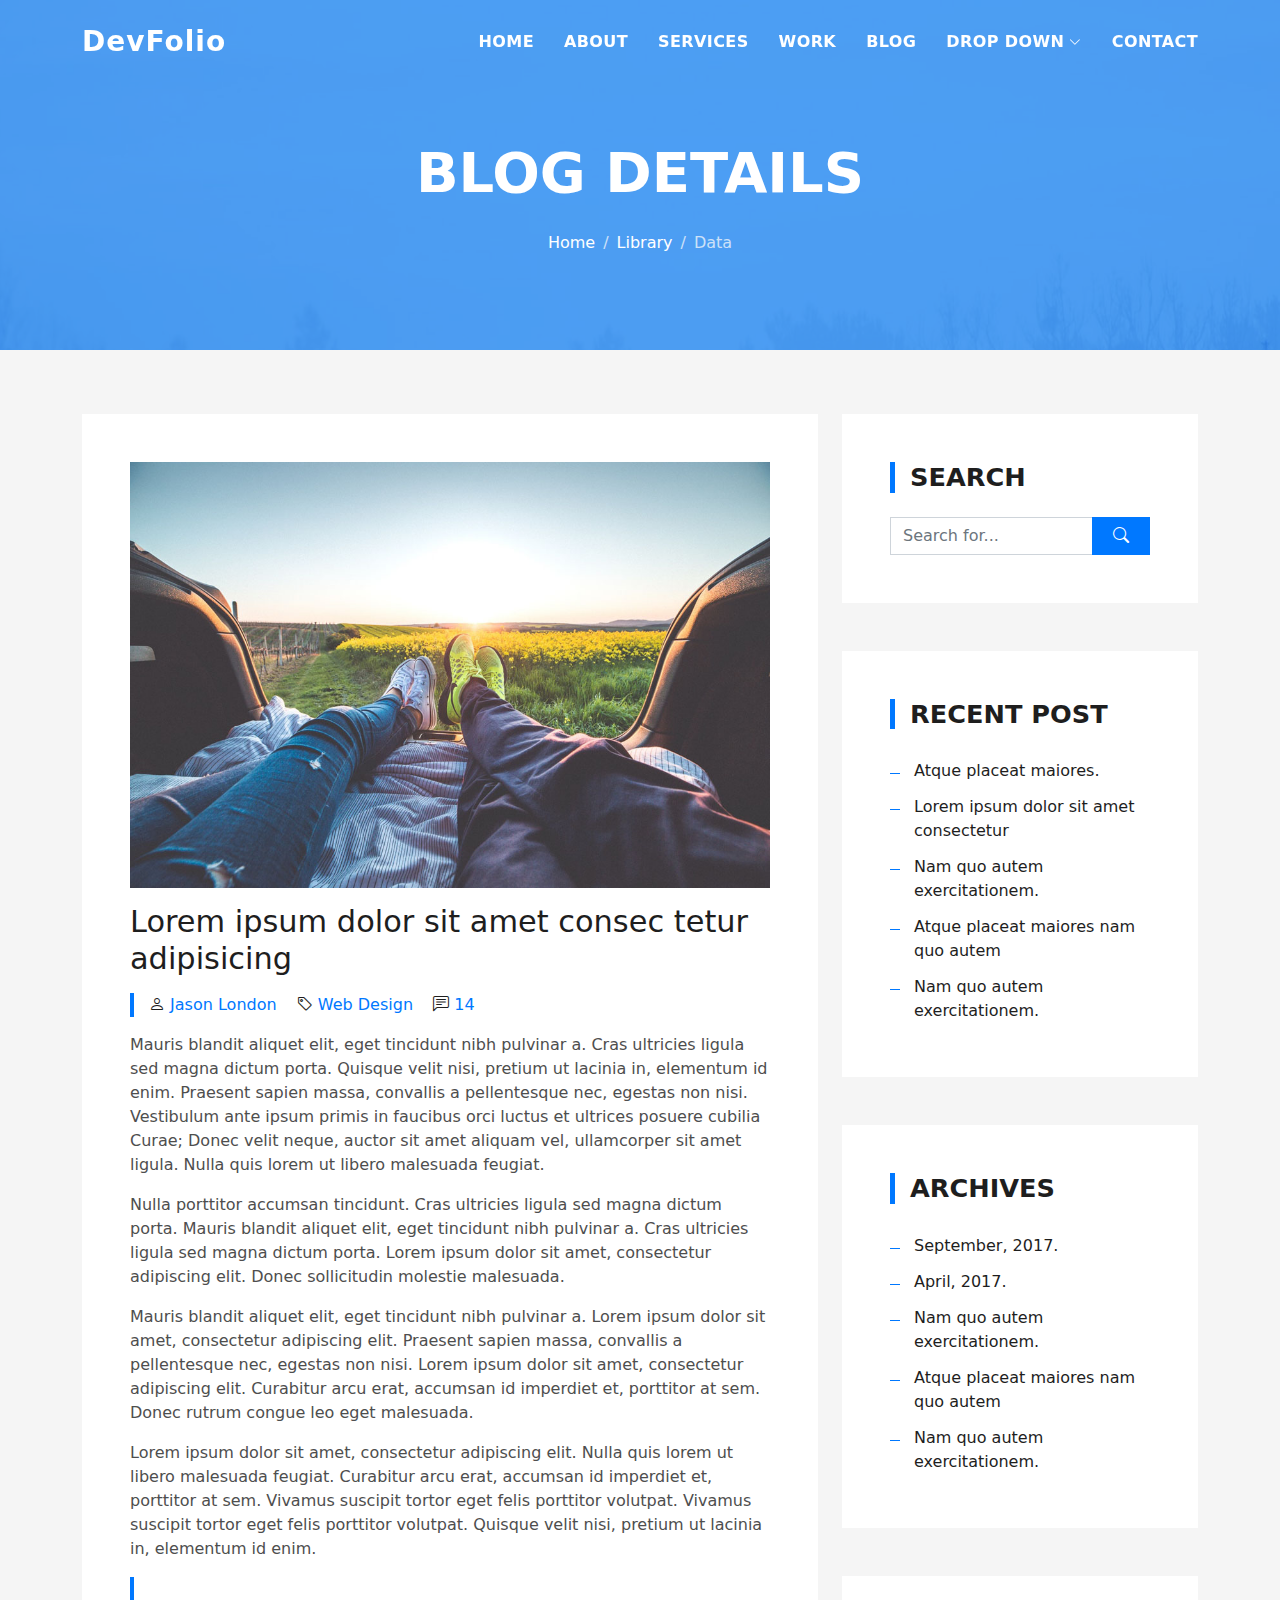
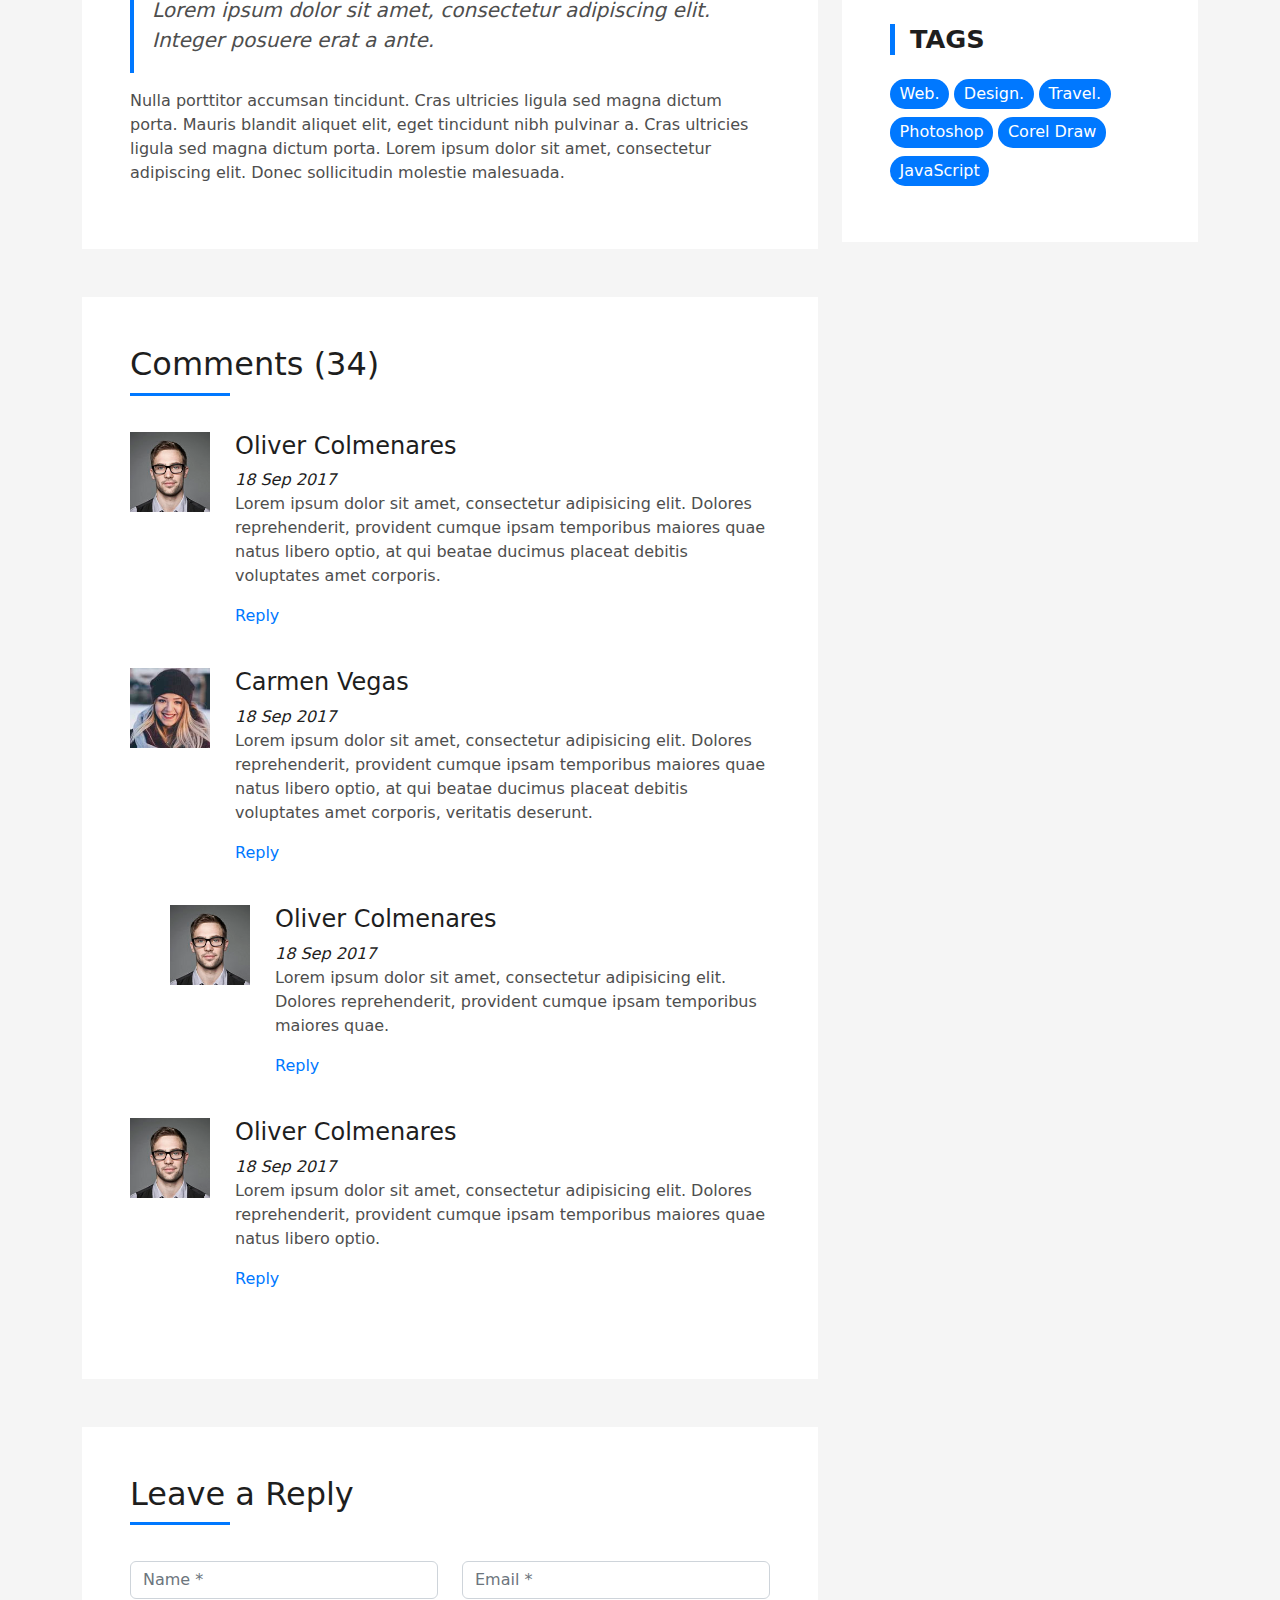
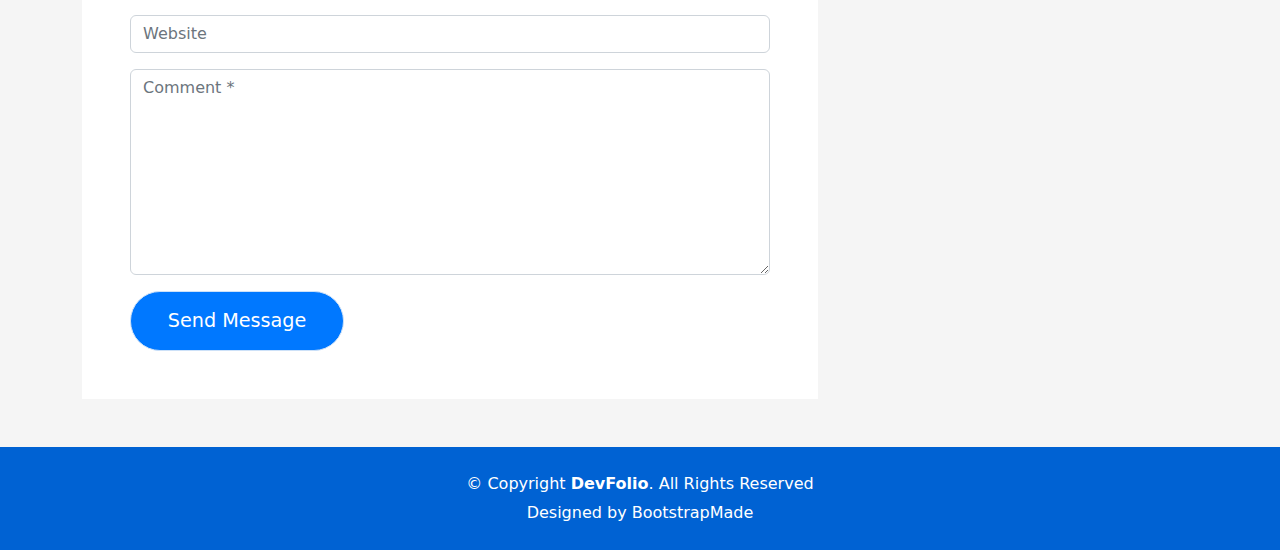
<file: blog-single.html>
<!DOCTYPE html>
<html lang="en">

<head>
  <meta charset="utf-8">
  <meta content="width=device-width, initial-scale=1.0" name="viewport">

  <title>DevFolio Bootstrap Portfolio Template - Blog Single</title>
  <meta content="" name="description">
  <meta content="" name="keywords">

  <!-- Favicons -->
  <link href="assets/img/favicon.png" rel="icon">
  <link href="assets/img/apple-touch-icon.png" rel="apple-touch-icon">

  <!-- Vendor CSS Files -->
  <link href="assets/vendor/bootstrap/css/bootstrap.min.css" rel="stylesheet">
  <link href="assets/vendor/bootstrap-icons/bootstrap-icons.css" rel="stylesheet">
  <link href="assets/vendor/glightbox/css/glightbox.min.css" rel="stylesheet">
  <link href="assets/vendor/swiper/swiper-bundle.min.css" rel="stylesheet">

  <!-- Template Main CSS File -->
  <link href="assets/css/style.css" rel="stylesheet">

  <!-- =======================================================
  * Template Name: DevFolio - v4.9.1
  * Template URL: https://bootstrapmade.com/devfolio-bootstrap-portfolio-html-template/
  * Author: BootstrapMade.com
  * License: https://bootstrapmade.com/license/
  ======================================================== -->
</head>

<body>

  <!-- ======= Header ======= -->
  <header id="header" class="fixed-top">
    <div class="container d-flex align-items-center justify-content-between">

      <h1 class="logo"><a href="index.html">DevFolio</a></h1>
      <!-- Uncomment below if you prefer to use an image logo -->
      <!-- <a href="index.html" class="logo"><img src="assets/img/logo.png" alt="" class="img-fluid"></a>-->

      <nav id="navbar" class="navbar">
        <ul>
          <li><a class="nav-link scrollto " href="#hero">Home</a></li>
          <li><a class="nav-link scrollto" href="#about">About</a></li>
          <li><a class="nav-link scrollto" href="#services">Services</a></li>
          <li><a class="nav-link scrollto " href="#work">Work</a></li>
          <li><a class="nav-link scrollto " href="#blog">Blog</a></li>
          <li class="dropdown"><a href="#"><span>Drop Down</span> <i class="bi bi-chevron-down"></i></a>
            <ul>
              <li><a href="#">Drop Down 1</a></li>
              <li class="dropdown"><a href="#"><span>Deep Drop Down</span> <i class="bi bi-chevron-right"></i></a>
                <ul>
                  <li><a href="#">Deep Drop Down 1</a></li>
                  <li><a href="#">Deep Drop Down 2</a></li>
                  <li><a href="#">Deep Drop Down 3</a></li>
                  <li><a href="#">Deep Drop Down 4</a></li>
                  <li><a href="#">Deep Drop Down 5</a></li>
                </ul>
              </li>
              <li><a href="#">Drop Down 2</a></li>
              <li><a href="#">Drop Down 3</a></li>
              <li><a href="#">Drop Down 4</a></li>
            </ul>
          </li>
          <li><a class="nav-link scrollto" href="#contact">Contact</a></li>
        </ul>
        <i class="bi bi-list mobile-nav-toggle"></i>
      </nav><!-- .navbar -->

    </div>
  </header><!-- End Header -->

  <div class="hero hero-single route bg-image" style="background-image: url(assets/img/overlay-bg.jpg)">
    <div class="overlay-mf"></div>
    <div class="hero-content display-table">
      <div class="table-cell">
        <div class="container">
          <h2 class="hero-title mb-4">Blog Details</h2>
          <ol class="breadcrumb d-flex justify-content-center">
            <li class="breadcrumb-item">
              <a href="#">Home</a>
            </li>
            <li class="breadcrumb-item">
              <a href="#">Library</a>
            </li>
            <li class="breadcrumb-item active">Data</li>
          </ol>
        </div>
      </div>
    </div>
  </div>

  <main id="main">

    <!-- ======= Blog Single Section ======= -->
    <section class="blog-wrapper sect-pt4" id="blog">
      <div class="container">
        <div class="row">
          <div class="col-md-8">
            <div class="post-box">
              <div class="post-thumb">
                <img src="assets/img/post-1.jpg" class="img-fluid" alt="">
              </div>
              <div class="post-meta">
                <h1 class="article-title">Lorem ipsum dolor sit amet consec tetur adipisicing</h1>
                <ul>
                  <li>
                    <span class="bi bi-person"></span>
                    <a href="#">Jason London</a>
                  </li>
                  <li>
                    <span class="bi bi-tag"></span>
                    <a href="#">Web Design</a>
                  </li>
                  <li>
                    <span class="bi bi-chat-left-text"></span>
                    <a href="#">14</a>
                  </li>
                </ul>
              </div>
              <div class="article-content">
                <p>
                  Mauris blandit aliquet elit, eget tincidunt nibh pulvinar a. Cras ultricies ligula sed magna dictum
                  porta. Quisque velit
                  nisi, pretium ut lacinia in, elementum id enim. Praesent sapien massa, convallis a pellentesque
                  nec, egestas non nisi. Vestibulum ante ipsum primis in faucibus orci luctus et ultrices posuere
                  cubilia Curae; Donec velit neque, auctor sit amet aliquam vel, ullamcorper sit amet ligula.
                  Nulla quis lorem ut libero malesuada feugiat.
                </p>
                <p>
                  Nulla porttitor accumsan tincidunt. Cras ultricies ligula sed magna dictum porta. Mauris blandit
                  aliquet elit, eget tincidunt
                  nibh pulvinar a. Cras ultricies ligula sed magna dictum porta. Lorem ipsum dolor sit amet,
                  consectetur adipiscing elit. Donec sollicitudin molestie malesuada.
                </p>
                <p>
                  Mauris blandit aliquet elit, eget tincidunt nibh pulvinar a. Lorem ipsum dolor sit amet, consectetur
                  adipiscing elit. Praesent
                  sapien massa, convallis a pellentesque nec, egestas non nisi. Lorem ipsum dolor sit amet,
                  consectetur adipiscing elit. Curabitur arcu erat, accumsan id imperdiet et, porttitor at
                  sem. Donec rutrum congue leo eget malesuada.
                </p>
                <p>
                  Lorem ipsum dolor sit amet, consectetur adipiscing elit. Nulla quis lorem ut libero malesuada feugiat.
                  Curabitur arcu erat,
                  accumsan id imperdiet et, porttitor at sem. Vivamus suscipit tortor eget felis porttitor
                  volutpat. Vivamus suscipit tortor eget felis porttitor volutpat. Quisque velit nisi, pretium
                  ut lacinia in, elementum id enim.
                </p>
                <blockquote class="blockquote">
                  <p class="mb-0">Lorem ipsum dolor sit amet, consectetur adipiscing elit. Integer posuere erat a ante.</p>
                </blockquote>
                <p>
                  Nulla porttitor accumsan tincidunt. Cras ultricies ligula sed magna dictum porta. Mauris blandit
                  aliquet elit, eget tincidunt
                  nibh pulvinar a. Cras ultricies ligula sed magna dictum porta. Lorem ipsum dolor sit amet,
                  consectetur adipiscing elit. Donec sollicitudin molestie malesuada.
                </p>
              </div>
            </div>
            <div class="box-comments">
              <div class="title-box-2">
                <h4 class="title-comments title-left">Comments (34)</h4>
              </div>
              <ul class="list-comments">
                <li>
                  <div class="comment-avatar">
                    <img src="assets/img/testimonial-2.jpg" alt="">
                  </div>
                  <div class="comment-details">
                    <h4 class="comment-author">Oliver Colmenares</h4>
                    <span>18 Sep 2017</span>
                    <p>
                      Lorem ipsum dolor sit amet, consectetur adipisicing elit. Dolores reprehenderit, provident cumque
                      ipsam temporibus maiores
                      quae natus libero optio, at qui beatae ducimus placeat debitis voluptates amet corporis.
                    </p>
                    <a href="3">Reply</a>
                  </div>
                </li>
                <li>
                  <div class="comment-avatar">
                    <img src="assets/img/testimonial-4.jpg" alt="">
                  </div>
                  <div class="comment-details">
                    <h4 class="comment-author">Carmen Vegas</h4>
                    <span>18 Sep 2017</span>
                    <p>
                      Lorem ipsum dolor sit amet, consectetur adipisicing elit. Dolores reprehenderit, provident cumque
                      ipsam temporibus maiores
                      quae natus libero optio, at qui beatae ducimus placeat debitis voluptates amet corporis,
                      veritatis deserunt.
                    </p>
                    <a href="3">Reply</a>
                  </div>
                </li>
                <li class="comment-children">
                  <div class="comment-avatar">
                    <img src="assets/img/testimonial-2.jpg" alt="">
                  </div>
                  <div class="comment-details">
                    <h4 class="comment-author">Oliver Colmenares</h4>
                    <span>18 Sep 2017</span>
                    <p>
                      Lorem ipsum dolor sit amet, consectetur adipisicing elit. Dolores reprehenderit, provident cumque
                      ipsam temporibus maiores
                      quae.
                    </p>
                    <a href="3">Reply</a>
                  </div>
                </li>
                <li>
                  <div class="comment-avatar">
                    <img src="assets/img/testimonial-2.jpg" alt="">
                  </div>
                  <div class="comment-details">
                    <h4 class="comment-author">Oliver Colmenares</h4>
                    <span>18 Sep 2017</span>
                    <p>
                      Lorem ipsum dolor sit amet, consectetur adipisicing elit. Dolores reprehenderit, provident cumque
                      ipsam temporibus maiores
                      quae natus libero optio.
                    </p>
                    <a href="3">Reply</a>
                  </div>
                </li>
              </ul>
            </div>
            <div class="form-comments">
              <div class="title-box-2">
                <h3 class="title-left">
                  Leave a Reply
                </h3>
              </div>
              <form class="form-mf">
                <div class="row">
                  <div class="col-md-6 mb-3">
                    <div class="form-group">
                      <input type="text" class="form-control input-mf" id="inputName" placeholder="Name *" required>
                    </div>
                  </div>
                  <div class="col-md-6 mb-3">
                    <div class="form-group">
                      <input type="email" class="form-control input-mf" id="inputEmail1" placeholder="Email *" required>
                    </div>
                  </div>
                  <div class="col-md-12 mb-3">
                    <div class="form-group">
                      <input type="url" class="form-control input-mf" id="inputUrl" placeholder="Website">
                    </div>
                  </div>
                  <div class="col-md-12 mb-3">
                    <div class="form-group">
                      <textarea id="textMessage" class="form-control input-mf" placeholder="Comment *" name="message" cols="45" rows="8" required></textarea>
                    </div>
                  </div>
                  <div class="col-md-12">
                    <button type="submit" class="button button-a button-big button-rouded">Send Message</button>
                  </div>
                </div>
              </form>
            </div>
          </div>
          <div class="col-md-4">
            <div class="widget-sidebar sidebar-search">
              <h5 class="sidebar-title">Search</h5>
              <div class="sidebar-content">
                <form>
                  <div class="input-group">
                    <input type="text" class="form-control" placeholder="Search for..." aria-label="Search for...">
                    <span class="input-group-btn">
                      <button class="btn btn-secondary btn-search" type="button">
                        <span class="bi bi-search"></span>
                      </button>
                    </span>
                  </div>
                </form>
              </div>
            </div>
            <div class="widget-sidebar">
              <h5 class="sidebar-title">Recent Post</h5>
              <div class="sidebar-content">
                <ul class="list-sidebar">
                  <li>
                    <a href="#">Atque placeat maiores.</a>
                  </li>
                  <li>
                    <a href="#">Lorem ipsum dolor sit amet consectetur</a>
                  </li>
                  <li>
                    <a href="#">Nam quo autem exercitationem.</a>
                  </li>
                  <li>
                    <a href="#">Atque placeat maiores nam quo autem</a>
                  </li>
                  <li>
                    <a href="#">Nam quo autem exercitationem.</a>
                  </li>
                </ul>
              </div>
            </div>
            <div class="widget-sidebar">
              <h5 class="sidebar-title">Archives</h5>
              <div class="sidebar-content">
                <ul class="list-sidebar">
                  <li>
                    <a href="#">September, 2017.</a>
                  </li>
                  <li>
                    <a href="#">April, 2017.</a>
                  </li>
                  <li>
                    <a href="#">Nam quo autem exercitationem.</a>
                  </li>
                  <li>
                    <a href="#">Atque placeat maiores nam quo autem</a>
                  </li>
                  <li>
                    <a href="#">Nam quo autem exercitationem.</a>
                  </li>
                </ul>
              </div>
            </div>
            <div class="widget-sidebar widget-tags">
              <h5 class="sidebar-title">Tags</h5>
              <div class="sidebar-content">
                <ul>
                  <li>
                    <a href="#">Web.</a>
                  </li>
                  <li>
                    <a href="#">Design.</a>
                  </li>
                  <li>
                    <a href="#">Travel.</a>
                  </li>
                  <li>
                    <a href="#">Photoshop</a>
                  </li>
                  <li>
                    <a href="#">Corel Draw</a>
                  </li>
                  <li>
                    <a href="#">JavaScript</a>
                  </li>
                </ul>
              </div>
            </div>
          </div>
        </div>
      </div>
    </section><!-- End Blog Single Section -->

  </main><!-- End #main -->

  <!-- ======= Footer ======= -->
  <footer>
    <div class="container">
      <div class="row">
        <div class="col-sm-12">
          <div class="copyright-box">
            <p class="copyright">&copy; Copyright <strong>DevFolio</strong>. All Rights Reserved</p>
            <div class="credits">
              <!--
              All the links in the footer should remain intact.
              You can delete the links only if you purchased the pro version.
              Licensing information: https://bootstrapmade.com/license/
              Purchase the pro version with working PHP/AJAX contact form: https://bootstrapmade.com/buy/?theme=DevFolio
            -->
              Designed by <a href="https://bootstrapmade.com/">BootstrapMade</a>
            </div>
          </div>
        </div>
      </div>
    </div>
  </footer><!-- End  Footer -->

  <div id="preloader"></div>
  <a href="#" class="back-to-top d-flex align-items-center justify-content-center"><i class="bi bi-arrow-up-short"></i></a>

  <!-- Vendor JS Files -->
  <script src="assets/vendor/purecounter/purecounter_vanilla.js"></script>
  <script src="assets/vendor/bootstrap/js/bootstrap.bundle.min.js"></script>
  <script src="assets/vendor/glightbox/js/glightbox.min.js"></script>
  <script src="assets/vendor/swiper/swiper-bundle.min.js"></script>
  <script src="assets/vendor/typed.js/typed.min.js"></script>
  <script src="assets/vendor/php-email-form/validate.js"></script>

  <!-- Template Main JS File -->
  <script src="assets/js/main.js"></script>

</body>

</html>
</file>
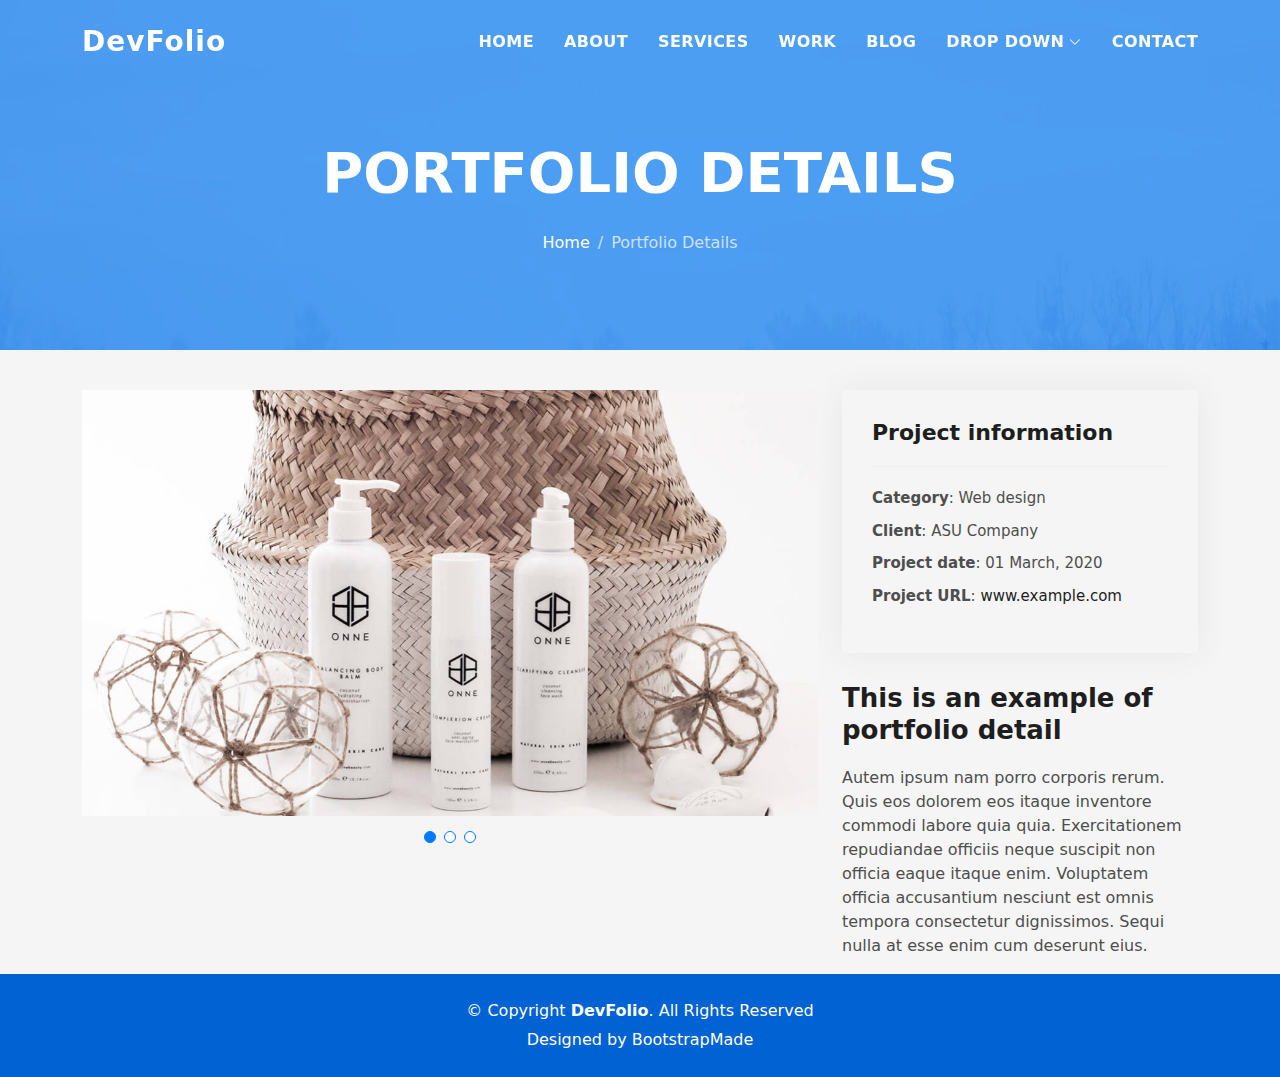
<file: portfolio-details.html>
<!DOCTYPE html>
<html lang="en">

<head>
  <meta charset="utf-8">
  <meta content="width=device-width, initial-scale=1.0" name="viewport">

  <title>DevFolio Bootstrap Portfolio Template - Portfolio Details</title>
  <meta content="" name="description">
  <meta content="" name="keywords">

  <!-- Favicons -->
  <link href="assets/img/favicon.png" rel="icon">
  <link href="assets/img/apple-touch-icon.png" rel="apple-touch-icon">

  <!-- Vendor CSS Files -->
  <link href="assets/vendor/bootstrap/css/bootstrap.min.css" rel="stylesheet">
  <link href="assets/vendor/bootstrap-icons/bootstrap-icons.css" rel="stylesheet">
  <link href="assets/vendor/glightbox/css/glightbox.min.css" rel="stylesheet">
  <link href="assets/vendor/swiper/swiper-bundle.min.css" rel="stylesheet">

  <!-- Template Main CSS File -->
  <link href="assets/css/style.css" rel="stylesheet">

  <!-- =======================================================
  * Template Name: DevFolio - v4.9.1
  * Template URL: https://bootstrapmade.com/devfolio-bootstrap-portfolio-html-template/
  * Author: BootstrapMade.com
  * License: https://bootstrapmade.com/license/
  ======================================================== -->
</head>

<body>

  <!-- ======= Header ======= -->
  <header id="header" class="fixed-top">
    <div class="container d-flex align-items-center justify-content-between">

      <h1 class="logo"><a href="index.html">DevFolio</a></h1>
      <!-- Uncomment below if you prefer to use an image logo -->
      <!-- <a href="index.html" class="logo"><img src="assets/img/logo.png" alt="" class="img-fluid"></a>-->

      <nav id="navbar" class="navbar">
        <ul>
          <li><a class="nav-link scrollto " href="#hero">Home</a></li>
          <li><a class="nav-link scrollto" href="#about">About</a></li>
          <li><a class="nav-link scrollto" href="#services">Services</a></li>
          <li><a class="nav-link scrollto " href="#work">Work</a></li>
          <li><a class="nav-link scrollto " href="#blog">Blog</a></li>
          <li class="dropdown"><a href="#"><span>Drop Down</span> <i class="bi bi-chevron-down"></i></a>
            <ul>
              <li><a href="#">Drop Down 1</a></li>
              <li class="dropdown"><a href="#"><span>Deep Drop Down</span> <i class="bi bi-chevron-right"></i></a>
                <ul>
                  <li><a href="#">Deep Drop Down 1</a></li>
                  <li><a href="#">Deep Drop Down 2</a></li>
                  <li><a href="#">Deep Drop Down 3</a></li>
                  <li><a href="#">Deep Drop Down 4</a></li>
                  <li><a href="#">Deep Drop Down 5</a></li>
                </ul>
              </li>
              <li><a href="#">Drop Down 2</a></li>
              <li><a href="#">Drop Down 3</a></li>
              <li><a href="#">Drop Down 4</a></li>
            </ul>
          </li>
          <li><a class="nav-link scrollto" href="#contact">Contact</a></li>
        </ul>
        <i class="bi bi-list mobile-nav-toggle"></i>
      </nav><!-- .navbar -->

    </div>
  </header><!-- End Header -->

  <div class="hero hero-single route bg-image" style="background-image: url(assets/img/overlay-bg.jpg)">
    <div class="overlay-mf"></div>
    <div class="hero-content display-table">
      <div class="table-cell">
        <div class="container">
          <h2 class="hero-title mb-4">Portfolio Details</h2>
          <ol class="breadcrumb d-flex justify-content-center">
            <li class="breadcrumb-item">
              <a href="#">Home</a>
            </li>
            <li class="breadcrumb-item active">Portfolio Details</li>
          </ol>
        </div>
      </div>
    </div>
  </div>

  <main id="main">

    <!-- ======= Portfolio Details Section ======= -->
    <section id="portfolio-details" class="portfolio-details">
      <div class="container">

        <div class="row gy-4">

          <div class="col-lg-8">
            <div class="portfolio-details-slider swiper">
              <div class="swiper-wrapper align-items-center">

                <div class="swiper-slide">
                  <img src="assets/img/portfolio-details-1.jpg" alt="">
                </div>

                <div class="swiper-slide">
                  <img src="assets/img/portfolio-details-2.jpg" alt="">
                </div>

                <div class="swiper-slide">
                  <img src="assets/img/portfolio-details-3.jpg" alt="">
                </div>

              </div>
              <div class="swiper-pagination"></div>
            </div>
          </div>

          <div class="col-lg-4">
            <div class="portfolio-info">
              <h3>Project information</h3>
              <ul>
                <li><strong>Category</strong>: Web design</li>
                <li><strong>Client</strong>: ASU Company</li>
                <li><strong>Project date</strong>: 01 March, 2020</li>
                <li><strong>Project URL</strong>: <a href="#">www.example.com</a></li>
              </ul>
            </div>
            <div class="portfolio-description">
              <h2>This is an example of portfolio detail</h2>
              <p>
                Autem ipsum nam porro corporis rerum. Quis eos dolorem eos itaque inventore commodi labore quia quia. Exercitationem repudiandae officiis neque suscipit non officia eaque itaque enim. Voluptatem officia accusantium nesciunt est omnis tempora consectetur dignissimos. Sequi nulla at esse enim cum deserunt eius.
              </p>
            </div>
          </div>

        </div>

      </div>
    </section><!-- End Portfolio Details Section -->

  </main><!-- End #main -->

  <!-- ======= Footer ======= -->
  <footer>
    <div class="container">
      <div class="row">
        <div class="col-sm-12">
          <div class="copyright-box">
            <p class="copyright">&copy; Copyright <strong>DevFolio</strong>. All Rights Reserved</p>
            <div class="credits">
              <!--
              All the links in the footer should remain intact.
              You can delete the links only if you purchased the pro version.
              Licensing information: https://bootstrapmade.com/license/
              Purchase the pro version with working PHP/AJAX contact form: https://bootstrapmade.com/buy/?theme=DevFolio
            -->
              Designed by <a href="https://bootstrapmade.com/">BootstrapMade</a>
            </div>
          </div>
        </div>
      </div>
    </div>
  </footer><!-- End  Footer -->

  <div id="preloader"></div>
  <a href="#" class="back-to-top d-flex align-items-center justify-content-center"><i class="bi bi-arrow-up-short"></i></a>

  <!-- Vendor JS Files -->
  <script src="assets/vendor/purecounter/purecounter_vanilla.js"></script>
  <script src="assets/vendor/bootstrap/js/bootstrap.bundle.min.js"></script>
  <script src="assets/vendor/glightbox/js/glightbox.min.js"></script>
  <script src="assets/vendor/swiper/swiper-bundle.min.js"></script>
  <script src="assets/vendor/typed.js/typed.min.js"></script>
  <script src="assets/vendor/php-email-form/validate.js"></script>

  <!-- Template Main JS File -->
  <script src="assets/js/main.js"></script>

</body>

</html>
</file>
<file: assets/css/style.css>
/**
* Template Name: DevFolio - v4.9.1
* Template URL: https://bootstrapmade.com/devfolio-bootstrap-portfolio-html-template/
* Author: BootstrapMade.com
* License: https://bootstrapmade.com/license/
*/

/*--------------------------------------------------------------
# General
--------------------------------------------------------------*/
body {
  background-color: #f5f5f5;
  color: #4e4e4e;
}

h1,
h2,
h3,
h4,
h5,
h6 {
  color: #1e1e1e;
}

a {
  color: #1e1e1e;
  text-decoration: none;
  transition: all 0.5s ease-in-out;
}

a:hover {
  color: #0078ff;
  text-decoration: none;
  transition: all 0.5s ease-in-out;
}

.p-r {
  position: relative;
}

.color-a {
  text-decoration: none;
  color: #0078ff;
}

.color-d {
  color: #f5f5f5;
}

.color-text-a {
  text-decoration: none;
  color: #4e4e4e;
}

.box-shadow,
.card-blog,
.work-box,
.service-box,
.paralax-mf {
  box-shadow: 0 13px 8px -10px rgba(0, 0, 0, 0.1);
}

.box-shadow-a,
.button:hover {
  text-decoration: none;
  box-shadow: 0 0 0 4px #cde1f8;
}

.display-5 {
  font-size: 2.5rem;
  font-weight: 300;
  line-height: 1.1;
}

.display-6 {
  font-size: 2rem;
  font-weight: 300;
  line-height: 1.1;
}

.avatar {
  width: 32px;
  height: 32px;
  margin-right: 4px;
  overflow: hidden;
}

.bg-image {
  background-repeat: no-repeat;
  background-attachment: fixed;
  background-size: cover;
  background-position: center center;
}

@media (max-width: 1024px) {
  .bg-image {
    background-attachment: scroll;
  }
}

.overlay-mf {
  background-color: #0078ff;
}

.overlay-mf {
  position: absolute;
  top: 0;
  left: 0px;
  padding: 0;
  height: 100%;
  width: 100%;
  opacity: 0.7;
}

.paralax-mf {
  position: relative;
  padding: 8rem 0;
}

.display-table {
  width: 100%;
  height: 100%;
  display: table;
}

.table-cell {
  display: table-cell;
  vertical-align: middle;
}

/*--/ Sections /--*/
.sect-4 {
  padding: 4rem 0;
}

.sect-pt4 {
  padding-top: 4rem;
}

.sect-mt4 {
  margin-top: 4rem;
}

/*--/ Title s /--*/
.title-s {
  font-weight: 600;
  color: #1e1e1e;
  font-size: 1.1rem;
}

/*--/ Title A /--*/
.title-box {
  margin-bottom: 4rem;
}

.title-a {
  text-decoration: none;
  font-size: 3rem;
  font-weight: bold;
  text-transform: uppercase;
}

.subtitle-a {
  text-decoration: none;
  color: #4e4e4e;
}

.line-mf {
  width: 40px;
  height: 5px;
  background-color: #0078ff;
  margin: 0 auto;
}

/*--/ Title Left /--*/
.title-box-2 {
  margin-bottom: 3rem;
}

.title-left {
  font-size: 2rem;
  position: relative;
}

.title-left:before {
  content: "";
  position: absolute;
  height: 3px;
  background-color: #0078ff;
  width: 100px;
  bottom: -12px;
}

/*------/ Box /------*/
.box-pl2 {
  padding-left: 2rem;
}

.box-shadow-full {
  padding: 3rem 1.25rem;
  position: relative;
  background-color: #fff;
  margin-bottom: 3rem;
  z-index: 2;
  box-shadow: 0 1px 1px 0 rgba(0, 0, 0, 0.06), 0 2px 5px 0 rgba(0, 0, 0, 0.2);
}

@media (min-width: 768px) {
  .box-shadow-full {
    padding: 3rem;
  }
}

/*------/ Socials /------*/
.socials {
  padding: 1.5rem 0;
}

.socials ul li {
  display: inline-block;
}

.socials .ico-circle {
  height: 40px;
  width: 40px;
  font-size: 1.2rem;
  border-radius: 50%;
  line-height: 1.6;
  margin: 0 15px 0 0;
  box-shadow: 0 0 0 3px #0078ff;
  transition: all 500ms ease;
}

.socials .ico-circle:hover {
  background-color: #0078ff;
  color: #fff;
  box-shadow: 0 0 0 3px #cde1f8;
  transition: all 500ms ease;
}

/*------/ Ul resect /------*/
.ul-resect,
.widget-tags ul,
.widget-sidebar .list-sidebar,
.box-comments .list-comments,
.blog-wrapper .post-meta ul,
.list-ico,
.socials ul {
  list-style: none;
  padding-left: 0;
  margin-bottom: 0;
}

.list-ico {
  line-height: 2;
}

.list-ico span {
  color: #0078ff;
  margin-right: 10px;
}

/*------/ Ico Circle /------*/
.ico-circle {
  height: 100px;
  width: 100px;
  font-size: 2rem;
  border-radius: 50%;
  line-height: 1.55;
  margin: 0 auto;
  text-align: center;
  box-shadow: 0 0 0 10px #0078ff;
  display: block;
}

/*------/ Owl Carousel /------*/
.owl-theme .owl-dots {
  text-align: center;
  margin-top: 18px;
}

.owl-theme .owl-dots .owl-dot {
  display: inline-block;
}

.owl-theme .owl-dots .owl-dot span {
  width: 18px;
  height: 7px;
  margin: 5px 5px;
  background: #cde1f8;
  border: 0px solid #cde1f8;
  display: block;
  transition: all 0.6s ease-in-out;
  cursor: pointer;
}

.owl-theme .owl-dots .owl-dot:hover span {
  background-color: #cde1f8;
}

.owl-theme .owl-dots .owl-dot.active span {
  background-color: #1B1B1B;
  width: 25px;
}

/*--/ Scrolltop s /--*/
.scrolltop-mf {
  position: relative;
  display: none;
}

.scrolltop-mf span {
  z-index: 999;
  position: fixed;
  width: 42px;
  height: 42px;
  background-color: #0078ff;
  opacity: 0.7;
  font-size: 1.6rem;
  line-height: 1.5;
  text-align: center;
  color: #fff;
  top: auto;
  left: auto;
  right: 30px;
  bottom: 50px;
  cursor: pointer;
  border-radius: 50%;
}

/*--------------------------------------------------------------
# Back to top button
--------------------------------------------------------------*/
.back-to-top {
  position: fixed;
  visibility: hidden;
  opacity: 0;
  right: 15px;
  bottom: 15px;
  z-index: 996;
  background: #0078ff;
  width: 40px;
  height: 40px;
  border-radius: 50px;
  transition: all 0.4s;
}

.back-to-top i {
  font-size: 28px;
  color: #fff;
  line-height: 0;
}

.back-to-top:hover {
  background: #298eff;
  color: #fff;
}

.back-to-top.active {
  visibility: visible;
  opacity: 1;
}

/*------/ Prelaoder /------*/
#preloader {
  position: fixed;
  top: 0;
  left: 0;
  right: 0;
  bottom: 0;
  z-index: 9999;
  overflow: hidden;
  background: #fff;
}

#preloader:before {
  content: "";
  position: fixed;
  top: calc(50% - 30px);
  left: calc(50% - 30px);
  border: 6px solid #f2f2f2;
  border-top: 6px solid #0078ff;
  border-radius: 50%;
  width: 60px;
  height: 60px;
  -webkit-animation: animate-preloader 1s linear infinite;
  animation: animate-preloader 1s linear infinite;
}

@-webkit-keyframes animate-preloader {
  0% {
    transform: rotate(0deg);
  }

  100% {
    transform: rotate(360deg);
  }
}

@keyframes animate-preloader {
  0% {
    transform: rotate(0deg);
  }

  100% {
    transform: rotate(360deg);
  }
}

/*------/ Button /------*/
.button {
  display: inline-block;
  padding: 0.3rem 0.6rem;
  text-align: center;
  vertical-align: middle;
  -webkit-user-select: none;
  -moz-user-select: none;
  user-select: none;
  font-size: 1rem;
  border-radius: 0.3rem;
  border: 1px solid transparent;
  transition: all 500ms ease;
  cursor: pointer;
}

.button:focus {
  outline: 0;
}

.button:hover {
  background-color: #0062d3;
  color: #fff;
  transition: all 500ms ease;
}

.button-a {
  text-decoration: none;
  background-color: #0078ff;
  color: #fff;
  border-color: #cde1f8;
}

.button-big {
  padding: 0.9rem 2.3rem;
  font-size: 1.2rem;
}

.button-rouded {
  border-radius: 5rem;
}

.btn-lg {
  padding: 0.5rem 1rem;
  font-size: 1.25rem;
  line-height: 1.5;
  border-radius: 0.3rem;
}

/*--------------------------------------------------------------
# Header
--------------------------------------------------------------*/
#header {
  transition: all 0.5s;
  z-index: 997;
  padding: 20px 0;
}

#header .logo {
  font-size: 28px;
  margin: 0;
  padding: 0;
  font-weight: 600;
  letter-spacing: 1px;
}

#header .logo a {
  color: #fff;
}

#header .logo img {
  max-height: 40px;
}

#header.header-scrolled {
  background: rgba(0, 0, 0, 0.9);
  padding: 12px 0;
}

/*--------------------------------------------------------------
# Navigation Menu
--------------------------------------------------------------*/
/**
* Desktop Navigation 
*/
.navbar {
  padding: 0;
}

.navbar ul {
  margin: 0;
  padding: 0;
  display: flex;
  list-style: none;
  align-items: center;
}

.navbar li {
  position: relative;
}

.navbar>ul>li {
  white-space: nowrap;
  padding: 10px 0 10px 30px;
}

.navbar a,
.navbar a:focus {
  display: flex;
  align-items: center;
  justify-content: space-between;
  color: #fff;
  font-size: 16px;
  font-weight: 600;
  padding: 0;
  white-space: nowrap;
  transition: 0.3s;
  letter-spacing: 0.4px;
  position: relative;
  text-transform: uppercase;
}

.navbar a i,
.navbar a:focus i {
  font-size: 12px;
  line-height: 0;
  margin-left: 5px;
}

.navbar>ul>li>a:before {
  content: "";
  position: absolute;
  width: 100%;
  height: 2px;
  bottom: -6px;
  left: 0;
  width: 0;
  background-color: #fff;
  visibility: hidden;
  transition: all 0.3s ease-in-out 0s;
}

.navbar a:hover:before,
.navbar li:hover>a:before,
.navbar .active:before {
  visibility: visible;
  width: 80%;
}

.navbar a:hover,
.navbar .active,
.navbar .active:focus,
.navbar li:hover>a {
  color: #fff;
}

.navbar .dropdown ul {
  display: block;
  position: absolute;
  left: 30px;
  top: calc(100% + 30px);
  margin: 0;
  padding: 10px 0;
  z-index: 99;
  opacity: 0;
  visibility: hidden;
  background: #fff;
  box-shadow: 0px 0px 30px rgba(127, 137, 161, 0.25);
  transition: 0.3s;
}

.navbar .dropdown ul li {
  min-width: 200px;
}

.navbar .dropdown ul a {
  padding: 10px 20px;
  font-size: 14px;
  text-transform: none;
  color: #4e4e4e;
}

.navbar .dropdown ul a i {
  font-size: 12px;
}

.navbar .dropdown ul a:hover,
.navbar .dropdown ul .active:hover,
.navbar .dropdown ul li:hover>a {
  color: #0078ff;
}

.navbar .dropdown:hover>ul {
  opacity: 1;
  top: 100%;
  visibility: visible;
}

.navbar .dropdown .dropdown ul {
  top: 0;
  left: calc(100% - 30px);
  visibility: hidden;
}

.navbar .dropdown .dropdown:hover>ul {
  opacity: 1;
  top: 0;
  left: 100%;
  visibility: visible;
}

@media (max-width: 1366px) {
  .navbar .dropdown .dropdown ul {
    left: -90%;
  }

  .navbar .dropdown .dropdown:hover>ul {
    left: -100%;
  }
}

/**
* Mobile Navigation 
*/
.mobile-nav-toggle {
  color: #fff;
  font-size: 28px;
  cursor: pointer;
  display: none;
  line-height: 0;
  transition: 0.5s;
}

@media (max-width: 991px) {
  .mobile-nav-toggle {
    display: block;
  }

  .navbar ul {
    display: none;
  }
}

.navbar-mobile {
  position: fixed;
  overflow: hidden;
  top: 0;
  right: 0;
  left: 0;
  bottom: 0;
  background: rgba(78, 78, 78, 0.9);
  transition: 0.3s;
  z-index: 999;
}

.navbar-mobile .mobile-nav-toggle {
  position: absolute;
  top: 15px;
  right: 15px;
}

.navbar-mobile ul {
  display: block;
  position: absolute;
  top: 55px;
  right: 15px;
  bottom: 15px;
  left: 15px;
  padding: 10px 0;
  background-color: #fff;
  overflow-y: auto;
  transition: 0.3s;
}

.navbar-mobile>ul>li {
  padding: 0;
}

.navbar-mobile a:hover:before,
.navbar-mobile li:hover>a:before,
.navbar-mobile .active:before {
  visibility: hidden;
}

.navbar-mobile a,
.navbar-mobile a:focus {
  padding: 10px 20px;
  font-size: 15px;
  color: #4e4e4e;
}

.navbar-mobile a:hover,
.navbar-mobile .active,
.navbar-mobile li:hover>a {
  color: #0078ff;
}

.navbar-mobile .getstarted,
.navbar-mobile .getstarted:focus {
  margin: 15px;
}

.navbar-mobile .dropdown ul {
  position: static;
  display: none;
  margin: 10px 20px;
  padding: 10px 0;
  z-index: 99;
  opacity: 1;
  visibility: visible;
  background: #fff;
  box-shadow: 0px 0px 30px rgba(127, 137, 161, 0.25);
}

.navbar-mobile .dropdown ul li {
  min-width: 200px;
}

.navbar-mobile .dropdown ul a {
  padding: 10px 20px;
}

.navbar-mobile .dropdown ul a i {
  font-size: 12px;
}

.navbar-mobile .dropdown ul a:hover,
.navbar-mobile .dropdown ul .active:hover,
.navbar-mobile .dropdown ul li:hover>a {
  color: #0078ff;
}

.navbar-mobile .dropdown>.dropdown-active {
  display: block;
}

/*--------------------------------------------------------------
# Hero Section
--------------------------------------------------------------*/
.hero {
  height: 100vh;
  position: relative;
  color: #fff;
}

.hero .hero-content {
  text-align: center;
  position: absolute;
}

.hero .overlay-itro {
  background-color: rgba(0, 0, 0, 0.6);
  position: absolute;
  top: 0;
  left: 0px;
  padding: 0;
  height: 100%;
  width: 100%;
  opacity: 0.9;
}

.hero .hero-title {
  color: #fff;
  font-weight: 600;
  font-size: 3rem;
}

@media (min-width: 768px) {
  .hero .hero-title {
    font-size: 4.5rem;
  }
}

.hero .hero-subtitle {
  font-size: 1.5rem;
  font-weight: 600;
}

@media (min-width: 768px) {
  .hero .hero-subtitle {
    font-size: 2.5rem;
  }
}

.hero .text-slider-items {
  display: none;
}

.hero-single {
  height: 350px;
}

.hero-single .hero-content {
  margin-top: 30px;
}

.hero-single .hero-title {
  text-transform: uppercase;
  font-size: 3rem;
}

@media (min-width: 768px) {
  .hero-single .hero-title {
    font-size: 3.5rem;
  }
}

.hero-single .breadcrumb {
  background-color: transparent;
  color: #0078ff;
}

.hero-single .breadcrumb .breadcrumb-item:before {
  color: #cde1f8;
}

.hero-single .breadcrumb .breadcrumb-item.active {
  color: #cde1f8;
}

.hero-single .breadcrumb a {
  color: #fff;
}

/*--------------------------------------------------------------
# About
--------------------------------------------------------------*/
.about-mf .box-shadow-full {
  padding-top: 4rem;
  padding-bottom: 4rem;
}

.about-mf .about-img {
  margin-bottom: 2rem;
}

.about-mf .about-img img {
  margin-left: 10px;
}

@media (min-width: 767px) {
  .about-mf .box-pl2 {
    margin-top: 3rem;
    padding-left: 0rem;
  }
}

.skill-mf span {
  color: #4e4e4e;
}

.skill-mf .progress {
  background-color: #cde1f8;
  margin: 0.5rem 0 1.2rem 0;
  border-radius: 0;
  height: 0.7rem;
}

.skill-mf .progress .progress-bar {
  height: 0.7rem;
  background-color: #0078ff;
}

/*--------------------------------------------------------------
# Services
--------------------------------------------------------------*/
.service-box {
  background-color: #fff;
  padding: 2.5rem 1.3rem;
  border-radius: 1rem;
  margin-bottom: 3rem;
  text-align: center;
  height:357px;
}

.service-box:hover .ico-circle {
  transition: all 500ms ease;
  color: #fff;
  background-color: #0078ff;
  box-shadow: 0 0 0 10px #cde1f8;
}

.service-box .service-ico {
  margin-bottom: 1rem;
  color: #1e1e1e;
}

.service-box .ico-circle {
  transition: all 500ms ease;
  display: inline-flex;
  align-items: center;
  justify-content: center;
}

.service-box .ico-circle i {
  line-height: 0;
  font-size: 40px;
}

.service-box .s-title {
  font-size: 1.4rem;
  text-transform: uppercase;
  text-align: center;
  padding: 0.4rem 0;
}

.service-box .s-description {
  color: #4e4e4e;
}

/*--------------------------------------------------------------
# Counter
--------------------------------------------------------------*/
.counter-box {
  color: #fff;
  text-align: center;
}

@media (min-width: 577px) {
  .counter-box {
    margin-bottom: 1.8rem;
  }
}

.counter-ico {
  margin-bottom: 1rem;
}

.counter-ico .ico-circle {
  height: 60px;
  width: 60px;
  line-height: 1.5;
  box-shadow: 0 0 0 10px #cde1f8;
}

.counter-num .counter {
  font-size: 2rem;
  margin-bottom: 0;
}

/*--------------------------------------------------------------
# Portfolio
--------------------------------------------------------------*/
.work-box {
  margin-bottom: 3rem;
  -webkit-backface-visibility: hidden;
  backface-visibility: hidden;
  background-color: #fff;
}

.work-box:hover img {
  transform: scale(1.3);
}

.work-img {
  display: block;
  overflow: hidden;
}

.work-img img {
  transition: all 1s;
}

.work-content {
  padding: 2rem 3% 1rem 4%;
}

.work-content .w-more {
  color: #4e4e4e;
  font-size: 0.8rem;
}

.work-content .w-more .w-ctegory {
  color: #0078ff;
}

.work-content .w-like {
  font-size: 2.5rem;
  color: #0078ff;
  float: right;
}

.work-content .w-like a {
  color: #0078ff;
}

.work-content .w-like .num-like {
  font-size: 0.7rem;
}

.w-title {
  font-size: 1.2rem;
}

/*--------------------------------------------------------------
# Portfolio Details
--------------------------------------------------------------*/
.portfolio-details {
  padding-top: 40px;
}

.portfolio-details .portfolio-details-slider img {
  width: 100%;
}

.portfolio-details .portfolio-details-slider .swiper-pagination {
  margin-top: 20px;
  position: relative;
}

.portfolio-details .portfolio-details-slider .swiper-pagination .swiper-pagination-bullet {
  width: 12px;
  height: 12px;
  background-color: #fff;
  opacity: 1;
  border: 1px solid #0078ff;
}

.portfolio-details .portfolio-details-slider .swiper-pagination .swiper-pagination-bullet-active {
  background-color: #0078ff;
}

.portfolio-details .portfolio-info {
  padding: 30px;
  box-shadow: 0px 0 30px rgba(78, 78, 78, 0.08);
}

.portfolio-details .portfolio-info h3 {
  font-size: 22px;
  font-weight: 700;
  margin-bottom: 20px;
  padding-bottom: 20px;
  border-bottom: 1px solid #eee;
}

.portfolio-details .portfolio-info ul {
  list-style: none;
  padding: 0;
  font-size: 15px;
}

.portfolio-details .portfolio-info ul li+li {
  margin-top: 10px;
}

.portfolio-details .portfolio-description {
  padding-top: 30px;
}

.portfolio-details .portfolio-description h2 {
  font-size: 26px;
  font-weight: 700;
  margin-bottom: 20px;
}

.portfolio-details .portfolio-description p {
  padding: 0;
}

/*--------------------------------------------------------------
# Testimonials
--------------------------------------------------------------*/
.testimonial-box {
  color: #fff;
  text-align: center;
}

.testimonial-box .author-test {
  margin-top: 1rem;
}

.testimonial-box .author-test img {
  margin: 0 auto;
}

.testimonial-box .author {
  color: #fff;
  text-transform: uppercase;
  font-weight: 600;
  margin: 1rem 0;
  display: block;
  font-size: 1.4rem;
}

.testimonial-box .comit {
  font-size: 2rem;
  color: #0078ff;
  background-color: #fff;
  width: 52px;
  height: 52px;
  display: block;
  margin: 0 auto;
  border-radius: 50%;
  line-height: 1.6;
}

@media (min-width: 768px) {
  .testimonial-box .description {
    padding: 0 5rem;
  }
}

@media (min-width: 992px) {
  .testimonial-box .description {
    padding: 0 8rem;
  }
}

@media (min-width: 1200px) {
  .testimonial-box .description {
    padding: 0 13rem;
  }
}

.swiper-pagination {
  margin-top: 20px;
  position: relative;
}

.swiper-pagination .swiper-pagination-bullet {
  width: 12px;
  height: 12px;
  background-color: rgba(255, 255, 255, 0.4);
  opacity: 1;
}

.swiper-pagination .swiper-pagination-bullet-active {
  background-color: #fff;
}

/*--------------------------------------------------------------
# Contact
--------------------------------------------------------------*/
.footer-paralax {
  padding: 4rem 0 0 0;
}

.contact-mf {
  margin-top: 4rem;
}

@media (min-width: 767px) {
  .contact-mf .box-pl2 {
    margin-top: 3rem;
    padding-left: 0rem;
  }
}

/* .php-email-form .error-message {
  display: none;
  color: #fff;
  background: #ed3c0d;
  text-align: center;
  padding: 15px;
  font-weight: 600;
}

.php-email-form .sent-message {
  display: none;
  color: #fff;
  background: #18d26e;
  text-align: center;
  padding: 15px;
  font-weight: 600;
}

.php-email-form .loading {
  display: none;
  background: #fff;
  text-align: center;
  padding: 15px;
}

.php-email-form .loading:before {
  content: "";
  display: inline-block;
  border-radius: 50%;
  width: 24px;
  height: 24px;
  margin: 0 10px -6px 0;
  border: 3px solid #18d26e;
  border-top-color: #eee;
  -webkit-animation: animate-loading 1s linear infinite;
  animation: animate-loading 1s linear infinite;
}

.php-email-form input,
.php-email-form textarea {
  border-radius: 0;
  box-shadow: none;
  font-size: 14px;
}

.php-email-form input:focus,
.php-email-form textarea:focus {
  border-color: #0078ff;
}

.php-email-form input {
  padding: 10px 15px;
}

.php-email-form textarea {
  padding: 12px 15px;
  margin-bottom: 0;
}

.php-email-form button[type=submit] {
  background: #0078ff;
  border: 0;
  padding: 10px 24px;
  color: #fff;
  transition: 0.4s;
}

.php-email-form button[type=submit]:hover {
  background: #3393ff;
} */

@-webkit-keyframes animate-loading {
  0% {
    transform: rotate(0deg);
  }

  100% {
    transform: rotate(360deg);
  }
}

@keyframes animate-loading {
  0% {
    transform: rotate(0deg);
  }

  100% {
    transform: rotate(360deg);
  }
}

/*--------------------------------------------------------------
# Blog
--------------------------------------------------------------*/
@media (min-width: 767px) {
  .card-blog {
    margin-bottom: 3rem;
  }
}

.card-blog .card-body {
  position: relative;
}

.card-blog .card-category-box {
  position: absolute;
  text-align: center;
  top: -16px;
  left: 15px;
  right: 15px;
  line-height: 25px;
  overflow: hidden;
}

.card-blog .card-category {
  display: inline-block;
  color: #fff;
  padding: 0 15px 5px;
  overflow: hidden;
  background-color: #0078ff;
  border-radius: 4px;
}

.card-blog .card-category .category {
  color: #fff;
  display: inline-block;
  text-transform: uppercase;
  font-size: 0.7rem;
  letter-spacing: 0.1px;
  margin-bottom: 0;
}

.card-blog .card-title {
  font-size: 1.3rem;
  margin-top: 0.6rem;
}

.card-blog .card-description {
  color: #4e4e4e;
}

.card-blog .post-author {
  display: inline-block;
}

.card-blog .post-date {
  color: #4e4e4e;
  display: inline-block;
  float: right;
}

/*--------------------------------------------------------------
# Blog Single
--------------------------------------------------------------*/
.post-box,
.form-comments,
.box-comments,
.widget-sidebar {
  padding: 2rem;
  background-color: #fff;
  margin-bottom: 3rem;
}

@media (min-width: 768px) {

  .post-box,
  .form-comments,
  .box-comments,
  .widget-sidebar {
    padding: 3rem;
  }
}

.blog-wrapper .article-title {
  font-size: 1.5rem;
}

@media (min-width: 768px) {
  .blog-wrapper .article-title {
    font-size: 1.9rem;
  }
}

.blog-wrapper .post-meta {
  margin: 1rem 0;
}

.blog-wrapper .post-meta ul {
  border-left: 4px solid #0078ff;
  margin-top: 1rem;
}

.blog-wrapper .post-meta ul li {
  display: inline-block;
  margin-left: 15px;
}

.blog-wrapper .post-meta ul a {
  color: #0078ff;
}

.blog-wrapper .post-meta ul span {
  color: #1e1e1e;
}

.blog-wrapper .blockquote {
  border-left: 4px solid #0078ff;
  padding: 18px;
  font-style: italic;
}

/*------/ Comments /------*/
.box-comments .list-comments li {
  padding-bottom: 40px;
}

.box-comments .list-comments .comment-avatar {
  display: table-cell;
  vertical-align: top;
}

.box-comments .list-comments .comment-avatar img {
  width: 80px;
  height: 80px;
}

.box-comments .list-comments .comment-author {
  font-size: 1.3rem;
}

@media (min-width: 768px) {
  .box-comments .list-comments .comment-author {
    font-size: 1.5rem;
  }
}

.box-comments .list-comments .comment-details {
  display: table-cell;
  vertical-align: top;
  padding-left: 25px;
}

.box-comments .list-comments a {
  color: #0078ff;
}

.box-comments .list-comments span {
  color: #1e1e1e;
  font-style: italic;
}

.box-comments .comment-children {
  margin-left: 40px;
}

/*------/ Sidebar /------*/
.widget-sidebar .sidebar-title {
  font-size: 1.6rem;
  font-weight: 600;
  border-left: 5px solid #0078ff;
  padding-left: 15px;
  text-transform: uppercase;
  margin-bottom: 1.5rem;
}

.widget-sidebar .list-sidebar li {
  position: relative;
  padding: 6px 0 6px 24px;
}

.widget-sidebar .list-sidebar li:before {
  position: absolute;
  content: "";
  width: 10px;
  height: 1px;
  left: 0;
  background-color: #0078ff;
  top: 20px;
}

.sidebar-search input {
  background-color: #fff;
  border-radius: 0;
  transition: all 0.5s ease-in-out;
}

.sidebar-search .btn-search {
  background-color: #0078ff;
  border-color: #0078ff;
  border-radius: 0;
  padding-left: 20px;
  padding-right: 20px;
}

.widget-tags ul li {
  display: inline-block;
  background-color: #0078ff;
  padding: 0.2rem 0.6rem;
  margin-bottom: 0.5rem;
  border-radius: 15px;
}

.widget-tags ul li a {
  color: #fff;
}
.form-group span{
  position: absolute;
  bottom: 12px;
  right: 17px;
  font-size: 14px;
  color: red;
}

/*--------------------------------------------------------------
# Footer
--------------------------------------------------------------*/
footer {
  text-align: center;
  color: #fff;
  padding: 25px 0;
  background: #0062d3;
}

footer .copyright {
  margin-bottom: 0.3rem;
}

footer .credits {
  margin-bottom: 0;
}

footer .credits a {
  color: #fff;
}
</file>
